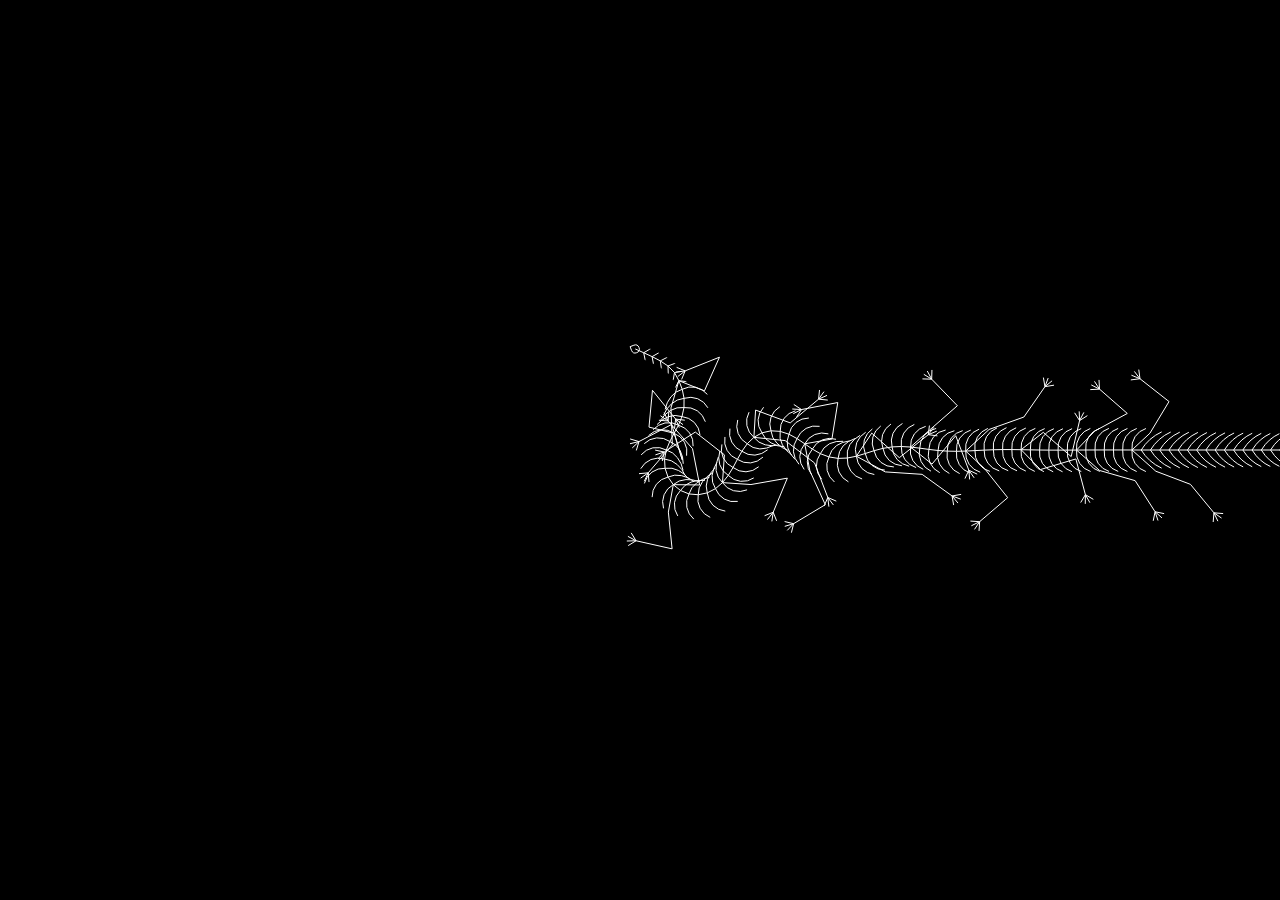
<file: Gift_CentipedeCursor-main/index.html>
<!DOCTYPE html>
<html lang="en">
<head>
    <meta charset="UTF-8">
    <meta name="viewport" content="width=device-width, initial-scale=1.0">
    <title>Centipede Cursor 🐛</title>

</head>
<body>
    <script  src="./script.js"></script>
</body>
</html>
</file>
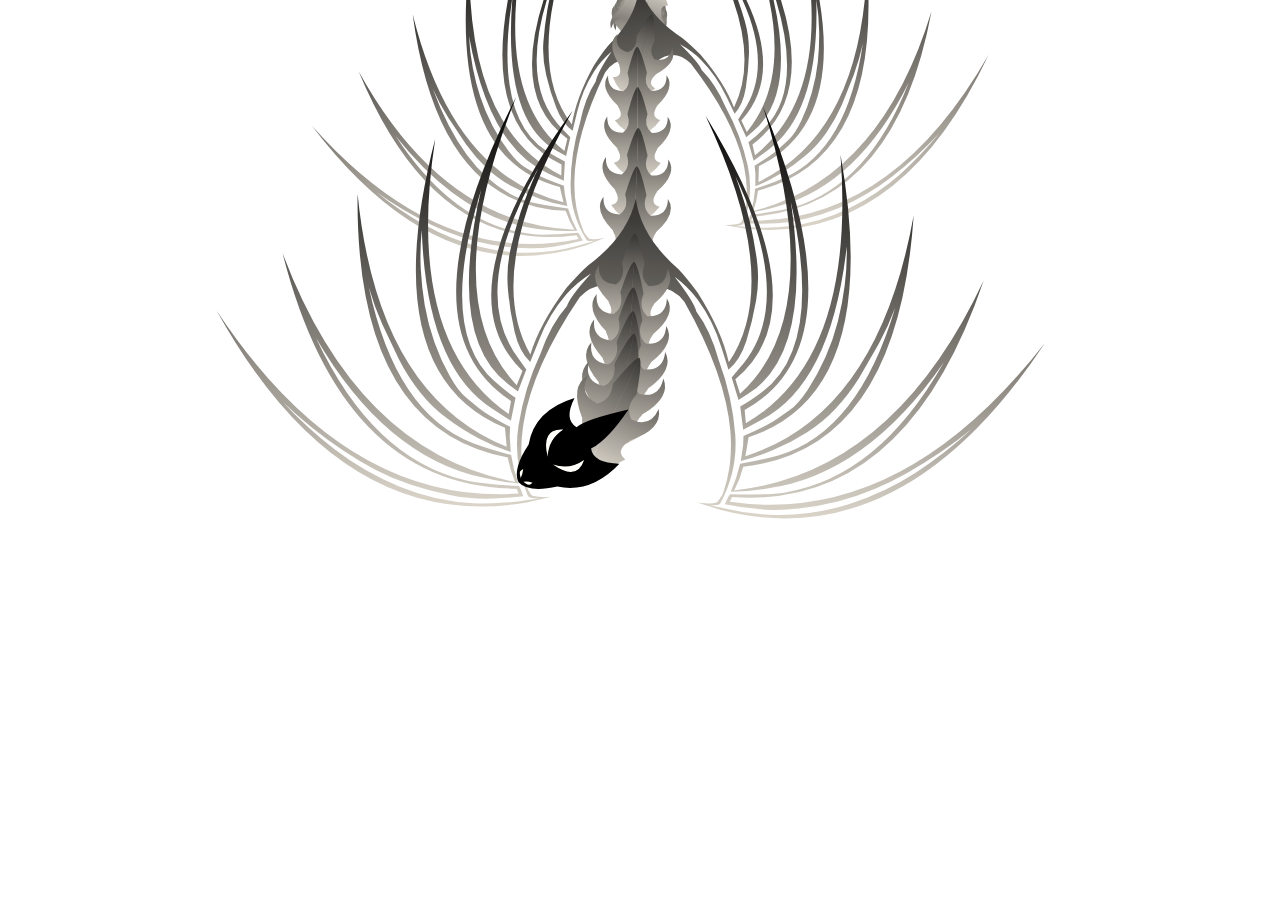
<file: Gift_DragonCursor-main/index.html>
<!DOCTYPE html>
<html lang="en">
<head>
    <meta charset="UTF-8">
    <meta name="viewport" content="width=device-width, initial-scale=1.0">
    <title>Dragon Cursor</title>
    <link rel="stylesheet" href="./style/style.css">
</head>
<body>
    <div class="container-full">
        <svg>
            <defs>
                <g id="Cabeza" transform="matrix(1, 0, 0, 1, 0, 0)">
                    <path style="fill:#FFFFFF;fill-opacity:1" d="M-28.9,-1.1L-28.55 -1.95Q-28.1 -3.1 -27.25 -2.95L-26.7 -2.95Q-27.7 -1.65 -28.9 -1.1M-18.35,-1.8Q-15.1 -10.3 -9.6 -6.05Q-15.1 -6.2 -18.35 -1.8M-18.35,1.1Q-15.1 5.45 -9.6 5.35Q-15.1 9.55 -18.35 1.1M-26.7,2.2L-27.25 2.25Q-28.1 2.4 -28.55 1.2L-28.9 0.35Q-27.7 0.9 -26.7 2.2" />
                    <path style="fill:#000000;fill-opacity:1" d="M-21.05,-8.25Q-13.6 -15.95 -1.3 -12.1Q-7.85 -8.5 -5.85 -4.35Q-2.3 -4.85 10.5 0.15Q0 4.35 -5.85 3.65Q-7.85 7.75 -1.25 12.45Q-13.6 15.2 -21.05 7.5Q-29.55 4.05 -30.2 -0.35Q-29.55 -4.8 -21.05 -8.25M-26.7,-2.95L-27.25 -2.95Q-28.1 -3.1 -28.55 -1.95L-28.9 -1.1Q-27.7 -1.65 -26.7 -2.95M-9.6,-6.05Q-15.1 -10.3 -18.35 -1.8Q-15.1 -6.2 -9.6 -6.05M-9.6,5.35Q-15.1 5.45 -18.35 1.1Q-15.1 9.55 -9.6 5.35M-28.9,0.35L-28.55 1.2Q-28.1 2.4 -27.25 2.25L-26.7 2.2Q-27.7 0.9 -28.9 0.35" />
                </g>
                <g id="Aletas" transform="matrix(1, 0, 0, 1, 0, 0)">
                    <linearGradient id="LinearGradID_1" gradientUnits="userSpaceOnUse" gradientTransform="matrix(0.0935974, 0, 0, 0.188782, -20.55, 0)" spreadMethod="pad" x1="-819.2" y1="0" x2="819.2" y2="0">
                        <stop offset="0" style="stop-color:#CCCCCC;stop-opacity:1" />
                        <stop offset="1" style="stop-color:#000000;stop-opacity:1" />
                    </linearGradient>
                    <path style="fill:url(#LinearGradID_1) " d="M29.75,-36.85Q-17.75 -61.45 -42.05 -40.95L-45.35 -38.35L-53.7 -41.15L-51.15 -44.85Q-34.85 -68.4 21 -57.8Q-32.2 -72.1 -50.25 -50Q-53.85 -45.65 -56.05 -41.95L-64.7 -43.35L-60.6 -50.3Q-45.9 -75.55 5.1 -79.35Q-2.2 -79.8 -9.45 -79.15Q-16.2 -78.55 -22.85 -77.15Q-29.85 -75.65 -36.5 -73Q-43.05 -70.4 -48.8 -66.85Q-54.55 -63.35 -56.8 -60.3L-60.5 -55.4Q-62.95 -52.1 -67 -43.55L-70.55 -43.55L-76.35 -42.95Q-74.6 -49.1 -71.85 -54.85Q-68.9 -61.25 -64.8 -67.1Q-60.8 -73 -55.45 -77.55Q-49.9 -82.35 -43.65 -85.85L-30.6 -92.7Q-24.05 -95.95 -17 -98.25Q-63.75 -86.35 -73.65 -57.1Q-75.75 -50.75 -77.45 -42.75Q-82.9 -41.75 -88 -39.65Q-87.65 -46.65 -86.3 -53.05Q-79.8 -89.8 -36.65 -117.2Q-80.65 -94.5 -87.55 -59.55Q-88.65 -54.15 -88.95 -39.4L-89.8 -38.85L-92.7 -37.6Q-93.75 -44.35 -94.1 -51.15Q-94.4 -58.2 -93.25 -65.1Q-92.15 -72.5 -90.05 -79.65Q-88.05 -86.55 -85 -93Q-82.1 -99.3 -78.45 -105.15Q-74.6 -111.35 -70.25 -117.25Q-65.95 -123.1 -61.1 -128.55Q-70.3 -119.35 -77.9 -108.7Q-86 -97.3 -90.8 -84.05Q-95.8 -70.5 -96 -56.15Q-96.1 -46 -94.05 -36.05L-93.25 -31.55Q-93.5 -35.65 -92.35 -36Q-79.85 -42 -66.6 -40.45Q-52.45 -38.85 -39.2 -33.25Q-28.3 -29.9 -21.25 -24.15Q-17.8 -23.3 -8.6 -15.6Q-12.1 -20.75 -16.75 -24.5Q-24.55 -30.7 -34.25 -34.05L-42.55 -37Q-38.9 -41.25 -31.5 -43.25Q-24.05 -45.3 -16.2 -46.3Q-8.35 -47.35 -1 -46Q5.95 -44.75 12.75 -42.85Q19.85 -40.9 29.75 -36.85M-92.45,-27.35L-94.95 -36.25Q-109.7 -105 -27.95 -154.65Q-98.65 -103.8 -91.75 -39.4L-89.95 -40.2Q-92.2 -105.25 -5.6 -130.9Q-78.8 -99.95 -87.45 -40.9Q-83.15 -42.95 -78.45 -43.95Q-70 -101.3 17.65 -103.8Q-56.9 -93.4 -74.5 -44.55L-67.4 -45.45Q-49.1 -94.95 39.25 -75.65Q-36.75 -84.35 -62.25 -44.25L-57.3 -43.6Q-31.65 -86.5 56.15 -46.05Q-20.3 -73.35 -51.35 -41.7L-45.95 -39.75Q-17.85 -71.35 51.85 -24.8Q-8.7 -56.4 -39.75 -37.05Q-28.15 -34.05 -14.25 -24.45Q-8.6 -19.85 -5.8 -16.95Q5.95 -2.4 20 0Q5.95 2.4 -5.8 16.95Q-8.6 19.85 -14.25 24.45Q-28.15 34.05 -39.75 37.05Q-8.7 56.4 51.85 24.8Q-17.85 71.35 -45.95 39.75L-51.35 41.7Q-20.3 73.35 56.15 46.1Q-31.65 86.5 -57.3 43.65L-62.25 44.3Q-36.75 84.35 39.25 75.7Q-49.1 94.95 -67.4 45.5L-74.5 44.6Q-56.9 93.4 17.65 103.85Q-70 101.3 -78.45 43.95Q-83.15 42.95 -87.45 40.9Q-78.8 99.95 -5.6 130.9Q-92.2 105.25 -89.95 40.25L-91.75 39.4Q-98.65 103.8 -27.95 154.65Q-109.7 105 -94.95 36.3L-92.45 27.35Q-93.05 33.9 -92.05 34.75Q-91.1 35.55 -88.95 36.7L-87.95 37Q-83.7 38.25 -79.05 38.8L-77.25 38.95Q-72.55 39.3 -67.5 38.85L-65.45 38.65Q-44.4 36.05 -17.8 19.6Q-9.9 12.8 -15.15 4.4Q-18.15 3.15 -19 0Q-18.15 -3.15 -15.15 -4.4Q-9.9 -12.8 -17.8 -19.6L-17.8 -19.55Q-44.4 -36.05 -65.45 -38.6L-67.5 -38.8Q-72.55 -39.3 -77.25 -38.95L-79.05 -38.75Q-83.7 -38.25 -87.95 -36.95L-88.95 -36.65Q-91.1 -35.55 -92.05 -34.7Q-93.05 -33.9 -92.45 -27.35M-8.6,15.6Q-17.8 23.3 -21.25 24.2Q-28.3 29.9 -39.2 33.3Q-52.45 38.85 -66.6 40.5Q-79.85 42 -92.35 36Q-93.5 35.65 -93.25 31.55L-94.05 36.1Q-96.1 46.05 -96 56.15Q-95.8 70.5 -90.8 84.1Q-86 97.3 -77.9 108.75Q-70.3 119.35 -61.1 128.6Q-65.95 123.1 -70.25 117.25Q-74.6 111.35 -78.45 105.15Q-82.1 99.3 -85 93Q-88.05 86.55 -90.05 79.7Q-92.15 72.5 -93.25 65.1Q-94.4 58.2 -94.1 51.2Q-93.75 44.35 -92.7 37.6L-89.8 38.9L-88.95 39.45Q-88.65 54.15 -87.55 59.55Q-80.65 94.5 -36.65 117.25Q-79.8 89.8 -86.3 53.1Q-87.65 46.65 -88 39.65Q-82.9 41.75 -77.45 42.75Q-75.75 50.75 -73.65 57.15Q-63.75 86.35 -17 98.3Q-24.05 95.95 -30.6 92.75L-43.65 85.9Q-49.9 82.35 -55.45 77.6Q-60.8 73 -64.8 67.15Q-68.9 61.25 -71.85 54.85Q-74.6 49.1 -76.35 42.95L-70.55 43.6L-67 43.6Q-62.95 52.1 -60.5 55.4L-56.8 60.35Q-54.55 63.35 -48.8 66.9Q-43.05 70.4 -36.5 73Q-29.85 75.65 -22.85 77.15Q-16.2 78.55 -9.45 79.15Q-2.2 79.8 5.1 79.35Q-45.9 75.55 -60.6 50.3L-64.7 43.4L-56.05 41.95Q-53.85 45.65 -50.25 50Q-32.2 72.1 21 57.85Q-34.85 68.4 -51.15 44.85L-53.7 41.2L-45.35 38.35L-42.05 40.95Q-17.75 61.45 29.75 36.85Q19.85 40.9 12.75 42.9Q5.95 44.75 -1 46Q-8.35 47.35 -16.2 46.35Q-24.05 45.3 -31.5 43.3Q-38.9 41.25 -42.55 37.05L-34.25 34.05Q-24.55 30.7 -16.75 24.5Q-12.1 20.75 -8.6 15.6" />
                </g>
                <g id="Espina" transform="matrix(1, 0, 0, 1, 0, 0)">
                    <linearGradient id="LinearGradID_2" gradientUnits="userSpaceOnUse" gradientTransform="matrix(0.0229492, 0, 0, -0.0152893, 0, 0.05)" spreadMethod="pad" x1="-819.2" y1="0" x2="819.2" y2="0">
                        <stop offset="0" style="stop-color:#CCCCCC;stop-opacity:1" />
                        <stop offset="1" style="stop-color:#333333;stop-opacity:1" />
                    </linearGradient>
                    <path style="fill:url(#LinearGradID_2) " d="M-18.8,0Q-17.85 -5.7 -12.3 -9.6Q-11.2 -5.35 -6.5 -8.25L-6.45 -8.2L-6.2 -8.3Q1.25 -16.25 6.65 -12.4Q0.05 -12.55 0 -5.95Q2.7 -2.4 7.75 -4.1Q18 -1.45 18.8 0L-18.8 0" />
                    <linearGradient id="LinearGradID_3" gradientUnits="userSpaceOnUse" gradientTransform="matrix(0.0229492, 0, 0, 0.0152893, 0, -0.05)" spreadMethod="pad" x1="-819.2" y1="0" x2="819.2" y2="0">
                        <stop offset="0" style="stop-color:#CCCCCC;stop-opacity:1" />
                        <stop offset="1" style="stop-color:#333333;stop-opacity:1" />
                    </linearGradient>
                    <path style="fill:url(#LinearGradID_3) " d="M18.8,0Q18 1.45 7.75 4.1Q2.7 2.4 0 5.95Q0.05 12.55 6.65 12.4Q1.25 16.25 -6.2 8.35Q-6.35 8.25 -6.45 8.25L-6.5 8.25Q-11.2 5.35 -12.3 9.6Q-17.85 5.7 -18.8 0L18.8 0" />
                </g>
            </defs>
            <g id="screen" />
        </svg>
    </div>
    <script src="https://code.jquery.com/jquery-3.5.1.min.js"></script>
    <script src="./style/script.js"></script>
</body>
</html>
</file>
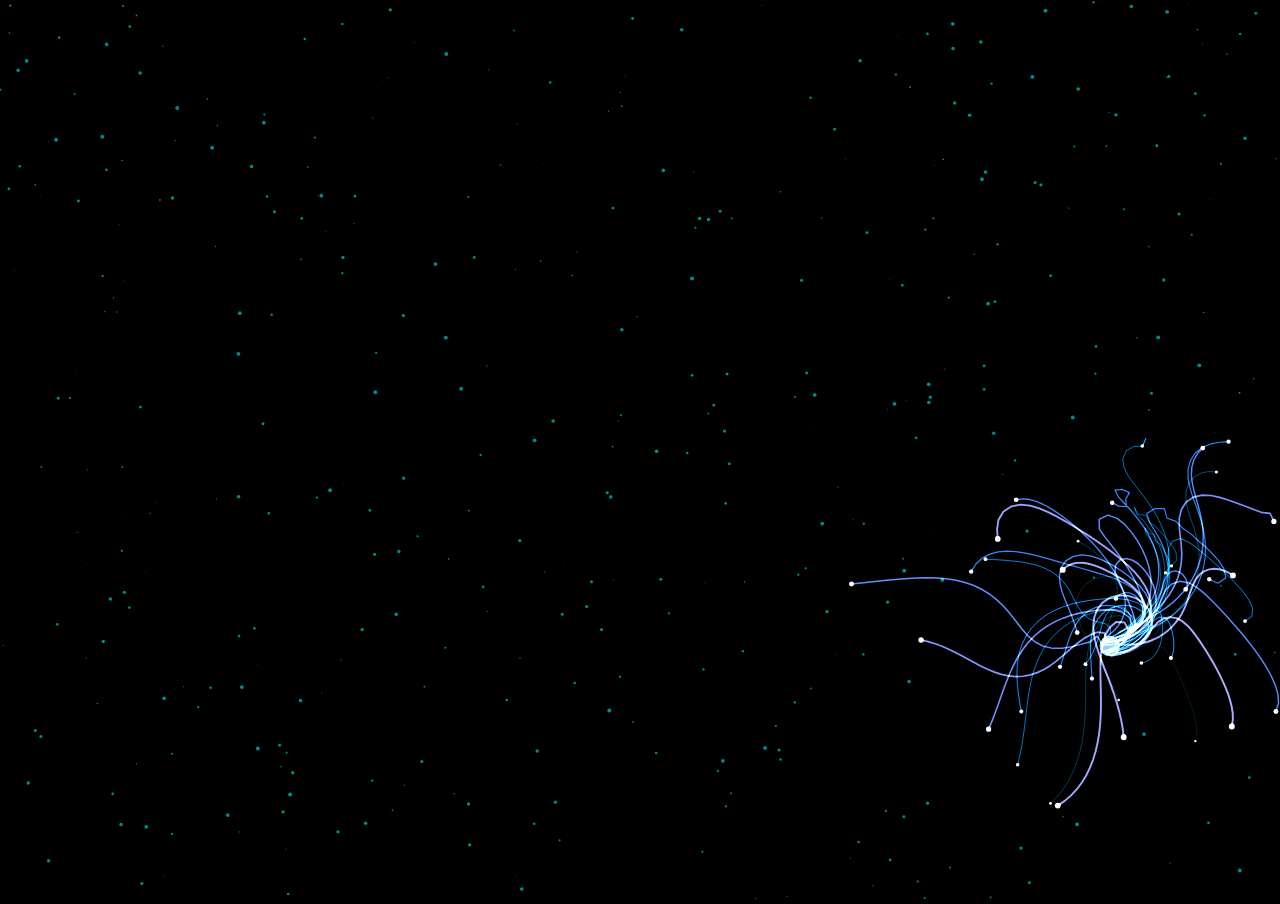
<file: Gift_ElectricCursor-main/index.html>
<!DOCTYPE html>
<html lang="en" >
<head>
  <meta charset="UTF-8">
  <title>Electric Cursor ⚡</title>
  <link rel="stylesheet" href="./style/style.css">
</head>
<body>
  <canvas id="canvas"></canvas>
  <script  src="./style/script.js"></script>
</body>
</html>
</file>
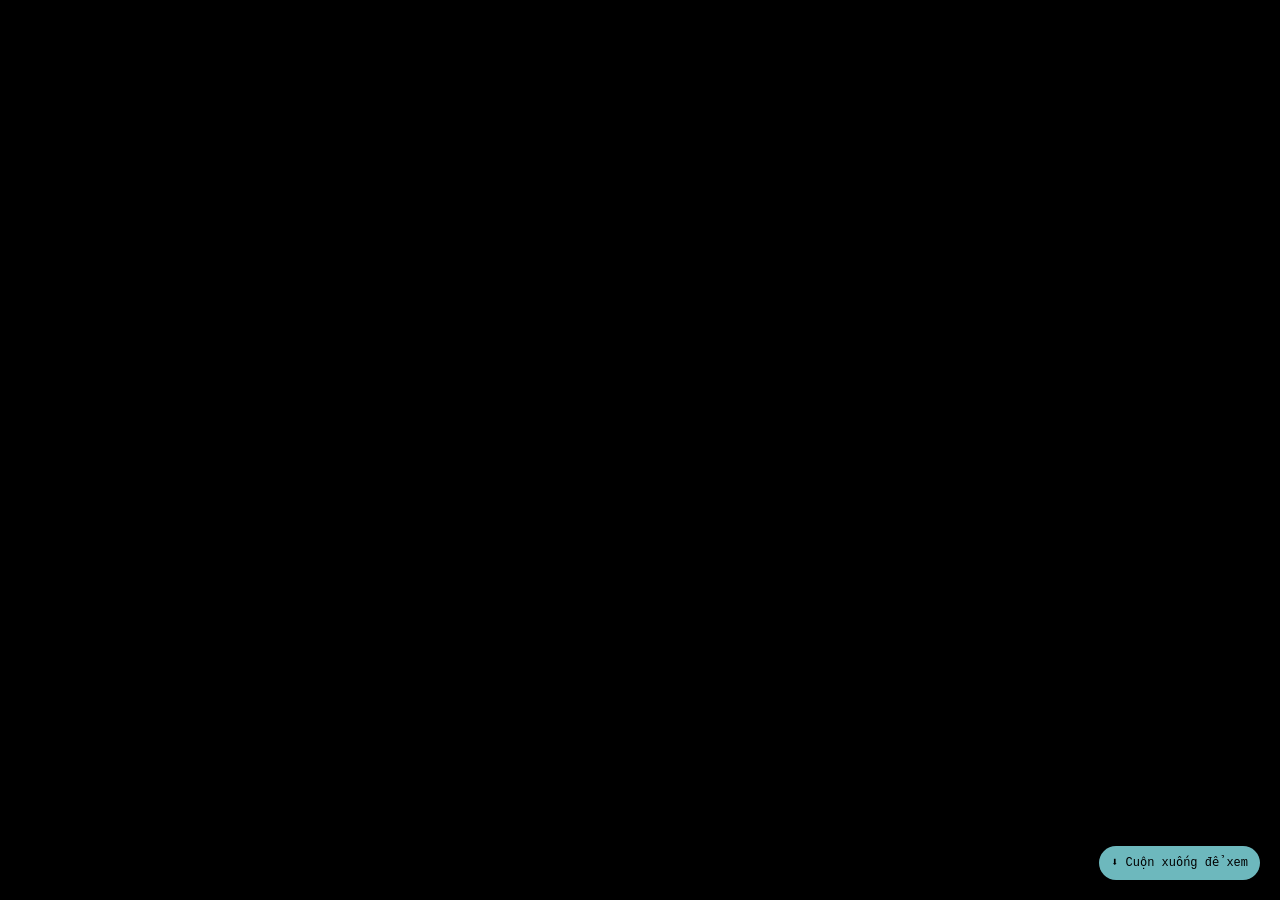
<file: Gift_EncryptFlower-main/index.html>
<!DOCTYPE html>
<html lang="en">
<head>
    <meta charset="UTF-8">
    <meta name="viewport" content="width=device-width, initial-scale=1.0">
    <title>Encrypted Message</title>
    <link rel="stylesheet" href="./style/styles.css">
</head>
<body>
    <div class="scroll-indicator" id="scrollIndicator">
        ⬇️ Cuộn xuống để xem
    </div>

    <pre id="menuNormal" class="hidden" aria-hidden="true">

⠀⠀⠀⠀⠀⠀⠀⠀⠀⠀⠀⠀⢀⣀⠀⠀⠀⣀⣀⣀⡀⠀⠀⠀⠀⠀⠀⠀⠀⠀⠀⠀⠀⠀⠀⠀⠀⠀⠀⠀⠀⠀⠀⠀⠀⠀⠀⠀⠀
⠀⠀⠀⠀⠀⠀⠀⠀⢀⣀⣀⢠⠿⠷⣭⣶⣯⣥⣶⣾⣿⠀⠀⠀⠀⢠⠖⣒⡒⢢⣄⡴⠒⢢⡀⠀⠀⠀⠀⠀⠀⠀⠀⠀⠀⠀⠀⠀⠀
⠀⠀⠀⠀⠀⠀⠀⠀⢸⠷⣾⣿⡀⢠⡿⠑⠀⠀⢸⣿⡿⡄⠀⠀⠀⢸⢼⣍⠙⠛⠙⢷⡀⠀⣷⠒⠈⡆⠀⠀⠀⠀⠀⠀⠀⠀⠀⠀⠀
⠀⠀⠀⠀⠀⠀⠀⠀⢸⣼⡟⣭⣻⢿⣧⡀⠀⣰⡿⠛⣫⣽⠀⠀⢠⠃⠈⢾⣄⠀⠀⢸⣷⡶⠓⢷⣄⡇⠀⠀⠀⠀⠀⠀⠀⠀⠀⠀⠀
⠀⠀⠀⠀⠀⠀⠀⠀⠈⣿⡏⠀⠈⠀⠙⣿⣴⡿⠁⠀⠁⢸⠂⠀⢸⠀⠀⠀⢫⣆⣰⡟⠁⠀⠀⢈⣿⠃⠀⠀⡀⠀⠀⠀⠀⠀⠀⠀⠀
⠀⠀⠀⠀⠀⠀⠀⠀⠀⠸⣷⠀⠀⠀⠀⠘⣿⡇⠀⠀⢀⡟⠀⠀⠘⡆⠀⠀⠀⣿⡏⠀⠀⠀⠀⣸⡏⠀⠀⣾⣿⣿⣿⣶⣾⡝⡆⣀⡀
⠀⠀⠀⠀⠀⢀⡠⣤⠤⡀⠈⢧⡀⠀⠀⠀⣻⡇⠀⣠⠞⠀⠀⠀⠀⠙⢄⡀⠀⣿⠁⠀⠀⠀⣰⠋⠀⠀⡰⣿⢿⣏⠀⠹⣷⣿⣿⣿⣿
⠀⠀⡞⠉⢱⡾⠾⠛⣷⠷⡀⠀⠙⠦⠤⢤⣿⣿⠟⠀⠀⠀⠀⠀⢀⣴⣀⠭⢶⣿⣤⣄⠤⠞⠁⠀⠀⠀⣿⣿⠎⢿⣦⣾⠟⠏⠾⣿⡇
⡖⢒⣇⡀⣿⠀⠀⢠⡟⠀⠘⡆⠀⠀⠀⠀⠀⣿⠀⠀⠀⠀⠀⣠⣿⣿⡇⠀⢰⡏⠀⠈⠑⠢⣄⡀⠀⠀⢻⡹⠀⢸⡿⠁⠀⠂⣰⡟⠀
⠱⣼⠋⠉⠛⠷⣤⣼⠁⠀⠀⢱⠀⠀⠀⠀⠀⢹⡇⠀⠀⡠⢺⣿⣿⣿⡇⠀⣼⠇⠀⠀⠀⠀⠀⣭⠲⢄⡀⠙⢦⣼⣧⠄⢀⡴⠋⠀⠀
⠀⠻⣆⠀⠀⠀⠈⢻⡄⠀⢀⠆⠀⠀⠀⣰⡄⠘⣷⢀⡜⠁⣾⣿⣿⣿⡇⢀⡿⠀⠀⠀⣴⣧⢸⣿⣧⠀⠉⠲⢄⣿⠋⠉⠉⠀⠀⠀⠀
⠀⠀⠙⢦⡀⠀⠀⠀⣧⣴⠋⠀⠀⠀⢠⣿⣿⡄⢿⡎⠀⢸⣿⣿⣿⣿⡇⢸⡇⠀⢀⣾⣿⣿⣾⣿⣿⡇⠀⠀⢸⠏⠑⠢⣀⣤⡶⠀⠀
⠀⠀⠀⠀⠈⠁⠒⠈⠙⣯⠀⠀⠀⠀⣼⣿⣿⣿⣼⡇⠀⣿⣿⣿⣿⣿⠃⣾⠃⢀⣿⣿⣿⡇⣿⣿⣿⣧⠀⢀⡿⠀⢀⣴⣿⣿⡇⠀⠀
⠀⠀⠀⢀⣀⠀⠀⠀⠀⠘⣷⠀⠀⠀⣿⣿⣿⣿⣟⡇⢠⣿⣿⣿⣿⡟⢀⣿⢀⣾⣿⣿⣿⠇⢿⣿⣿⣿⠀⣸⠇⢠⣾⣿⣿⠏⢣⠀⠀
⠀⠀⠀⠈⢿⣿⣦⣄⠀⠀⠘⣧⠀⢀⣿⣿⣿⣿⣿⣿⢸⣿⣿⣿⡿⠁⢸⡏⣸⣿⣿⣿⡟⠀⠸⣿⣿⣿⢀⡿⢠⣿⣿⣿⠏⠀⠀⡇⠀
⠀⠀⠀⠀⠈⢿⣿⣿⣷⣄⠀⣸⣷⠉⣿⣿⣿⣿⣿⢹⣸⣿⣿⡿⠁⠀⢸⣇⣿⣿⣿⡟⠀⠀⠀⠹⣿⣿⣼⢧⣿⣿⠟⠁⢀⢔⡫⠆⠀
⠀⠀⠀⠀⠀⠈⠻⣿⣿⣿⣿⣄⠹⡆⢹⣿⣿⣿⡟⢸⣿⡿⠋⡀⠀⠀⣿⢹⣿⣿⠏⢀⣴⣿⠀⠀⠙⢿⣿⠛⠋⢁⡠⣺⠔⠉⠀⠀⠀
⠀⠀⠀⠀⠀⠀⣠⠟⢿⣿⣿⣿⣧⣹⡜⣿⣿⣿⠇⢸⣧⠀⢰⣿⡀⠀⣿⠸⠟⠁⠀⣾⣿⡟⠀⠀⠀⢸⣇⡠⢖⡭⠊⠀⠀⠀⠀⡄⠀
⠀⠀⠀⠀⠀⠀⢾⠭⢒⡿⠿⢿⣿⣿⣿⣿⣿⠏⠀⠸⣿⠀⣿⣿⣷⢰⣿⠀⠀⠀⣼⣿⣿⠇⠀⢀⡤⣞⠭⠚⢹⠀⠀⠀⠀⠀⠀⠇⠀
⠀⠀⠀⠀⠀⠀⢸⡀⠀⠘⡏⠒⠪⠭⣛⡿⠯⣀⡀⠀⣿⠀⣿⣿⣿⣸⡿⠀⠀⢰⣿⣿⣿⠴⣪⠕⠊⠁⠀⠀⠚⠀⠀⠀⠀⠀⢀⠀⠀
⠀⠀⠀⠀⠀⠀⠀⡇⠀⠀⢳⠀⠀⠀⠀⠉⠑⢲⡪⠭⣛⡓⠿⢿⣿⣿⣇⠀⣀⠼⢛⡩⠒⠉⠀⠀⠀⠀⠀⠀⠀⠀⠀⠀⠀⠀⢸⠀⠀
⠀⠀⠀⠀⠀⠀⠀⢸⠀⠀⠈⣧⠀⠀⠀⠀⠀⠀⢣⠀⠀⠀⠉⢁⡐⠖⠈⠩⠔⠊⠁⠀⠀⠀⠀⠀⠀⠀⠀⠀⠀⠀⠀⠀⠀⠀⡎⠀⠀
⠀⠀⠀⠀⠀⠀⠀⠀⡆⠀⠀⠘⣆⠀⠀⢀⡀⠠⠼⠓⠂⠩⠑⠒⠈⠀⠀⠀⠀⠀⠀⠀⠀⠀⠀⠀⠀⠀⠀⠀⠀⠀⠀⠀⠀⢀⠇⠀⠀
⠀⠀⠀⠀⠀⠀⠀⣀⡙⠂⠀⠉⠉⠉⠀⠀⠀⠀⠀⠀⠀⠀⠀⠀⠀⠀⠀⠀⠀⠀⠀⠀⠀⠀⠀⠀⠀⠀⠀⠀⠀⠀⠀⠀⠀⢸⠀⠀⠀
⠀⠀⠀⠀⠀⠀⠀⢱⠀⠀⠀⠀⠀⠀⠀⠀⠀⠀⠀⠀⠀⠀⠀⠀⠀⠀⠀⠀⠀⠀⠀⠀⠀⠀⠀⠀⠀⠀⠀⠂⠀⠀⠀⠀⠀⡇⠀⠀⠀
⠀⠀⠀⠀⠀⠀⠀⠀⢇⠀⠀⠀⠀⠀⠀⠀⠀⠀⠀⠀⠀⠀⠀⠀⠀⠀⠀⠀⠀⠀⠀⠀⠀⠀⠀⠀⠀⠀⢀⠀⠀⠀⠀⠀⢸⠀⠀⠀⠀
⠀⠀⠀⠀⠀⠀⠀⠀⠘⡄⠀⠀⠀⢸⡀⠀⠀⠀⠀⠀⠀⠀⠀⠀⠀⠀⠀⠀⠀⠀⠀⠀⠀⠀⠀⠀⠀⠀⠀⠀⠀⠀⠀⠀⡎⠀⠀⠀⠀
⠀⠀⠀⠀⠀⠀⠀⠀⠀⠹⡀⠀⠀⠀⢇⠀⠀⠀⠀⠀⠀⠀⠀⠀⠀⠀⠀⠀⠀⠀⠀⠀⠀⠀⠀⠀⠀⠀⠃⠀⠀⠀⠀⡸⠀⠀⠀⠀⠀
⠀⠀⠀⠀⠀⠀⠀⠀⠀⠀⢱⡀⠀⠀⠘⡄⠀⠀⠀⠀⠀⠀⠀⠀⠀⠀⠀⠀⠀⠀⠀⠀⠀⠀⠀⠀⠀⠰⠀⠀⠀⠀⢠⠃⠀⠀⠀⠀⠀
⠀⠀⠀⠀⠀⠀⠀⠀⠀⠀⠀⢣⠀⠀⠘⣳⠀⠀⠀⠀⠀⠀⠀⠀⠀⠀⠀⠀⠀⠀⠀⠀⠀⠀⠀⠀⢀⡇⠀⠀⠀⢠⠃⠀⠀⠀⠀⠀⠀
⠀⠀⠀⠀⠀⠀⠀⠀⠀⠀⠀⠀⢇⠀⠀⢹⡆⠀⠀⠀⠀⠀⠀⠀⠀⠀⠀⠀⠀⠀⠀⠀⠀⠀⠀⠀⡞⠀⠀⠀⣰⠃⠀⠀⠀⠀⠀⠀⠀
⠀⠀⠀⠀⠀⠀⠀⠀⠀⠀⠀⠀⠈⠆⠀⠀⢷⠀⠀⠀⠀⠀⠀⠀⠀⠀⠀⠀⠀⠀⠀⠀⠀⠀⠀⡸⠁⠀⠀⡰⠁⠀⠀⠀⠀⠀⠀⠀⠀
⠀⠀⠀⠀⠀⠀⠀⠀⠀⠀⠀⠀⠀⠸⡄⠀⠘⡆⠀⠀⠀⠀⠀⠀⠀⠀⠀⠀⠀⠀⠀⠀⠀⠀⣰⠃⠀⠀⡰⠁⠀⠀⠀⠀⠀⠀⠀⠀⠀
⠀⠀⠀⠀⠀⠀⠀⠀⠀⠀⠀⠀⠀⠀⠱⡀⠀⠹⡀⠀⠀⠀⠀⠀⠀⠀⠀⠀⠀⠀⠀⠀⠀⢠⡏⠀⠀⡰⠁⠀⠀⠀⠀⠀⠀⠀⠀⠀⠀
⠀⠀⠀⠀⠀⠀⠀⠀⠀⠀⠀⠀⠀⠀⠀⠑⡄⠀⢱⡀⠀⠀⠀⠀⠀⠀⠀⠀⠀⠀⠀⠀⢠⡿⠀⠀⡰⠁⠀⠀⠀⠀⠀⠀⠀⠀⠀⠀⠀
⠀⠀⠀⠀⠀⠀⠀⠀⠀⠀⠀⠀⠀⠀⠀⠀⠘⢆⠀⢣⠀⠀⠀⠀⠀⠀⠀⠀⠀⠀⠀⢀⢾⠃⠀⣰⠃⠀⠀⠀⠀⠀⠀⠀⠀⠀⠀⠀⠀
⠀⠀⠀⠀⠀⠀⠀⠀⠀⠀⠀⠀⠀⠀⠀⠀⠀⠈⢦⠈⣧⠀⠀⠀⠀⠀⠀⠀⠀⠀⠀⣨⠏⠀⣰⠃⠀⠀⠀⠀⠀⠀⠀⠀⠀⠀⠀⠀⠀
⠀⠀⠀⠀⠀⠀⠀⠀⠀⠀⠀⠀⠀⡶⠋⠉⠓⢦⣄⢣⡈⢧⠀⠀⠀⠀⠀⠀⠀⠀⢰⡛⠀⣰⠁⠀⠀⠀⠀⠀⠀⠀⠀⠀⠀⠀⠀⠀⠀
⠀⠀⠀⠀⠀⠀⠀⠀⠀⠀⠀⠀⠀⠻⣦⣄⡀⠀⠙⢷⣷⠀⢧⠀⠀⠀⠀⠀⠀⢀⣣⡵⡾⠁⠀⠀⠀⠀⠀⠀⠀⠀⠀⠀⠀⠀⠀⠀⠀
⠀⠀⠀⠀⠀⠀⠀⠀⠀⠀⠀⠀⠀⠀⠀⠉⠛⠷⣦⣤⣹⣟⣈⣇⣀⡠⠤⠖⠛⠉⣁⣰⠁⠀⠀⠀⠀⠀⠀⠀⠀⠀⠀⠀⠀⠀⠀⠀⠀
⠀⠀⠀⠀⠀⠀⠀⠀⠀⠀⠀⠀⠀⠀⠀⣠⠖⠋⣉⣽⠿⢻⣿⣧⣤⣤⡶⠶⠛⠋⠁⠘⡄⠀⠀⠀⠀⠀⠀⠀⠀⠀⠀⠀⠀⠀⠀⠀⠀
⠀⠀⠀⠀⠀⠀⠀⠀⠀⠀⠀⠀⠀⠀⠰⠷⠶⠛⠉⠁⢀⣿⡞⣧⠐⠀⠀⠀⢸⢸⠀⠀⢣⠀⠀⠀⠀⠀⠀⠀⠀⠀⠀⠀⠀⠀⠀⠀⠀
⠀⠀⠀⠀⠀⠀⠀⠀⠀⠀⠀⠀⠀⠀⠀⠀⠀⠀⠀⠀⣜⡟⡇⢻⡆⠀⠀⠀⠀⠏⡄⠀⠘⡀⠀⠀⠀⠀⠀⠀⠀⠀⠀⠀⠀⠀⠀⠀⠀
⠀⠀⠀⠀⠀⠀⠀⠀⠀⠀⠀⠀⠀⠀⠀⠀⠀⠀⠀⢰⣿⠃⡇⠀⣿⠀⣀⠀⠀⠸⠃⠀⠀⢧⠀⠀⠀⠀⠀⠀⠀⠀⠀⠀⠀⠀⠀⠀⠀
⠀⠀⠀⠀⠀⠀⠀⠀⠀⠀⠀⠀⠀⠀⠀⠀⠀⠀⠀⣾⠏⠀⠃⠀⢸⡇⢸⠀⠀⠀⢀⠀⠀⠸⡀⠀⠀⠀⠀⠀⠀⠀⠀⠀⠀⠀⠀⠀⠀
⠀⠀⠀⠀⠀⠀⠀⠀⠀⠀⠀⠀⠀⠀⠀⠀⠀⢀⡾⠛⠦⣀⣀⠀⠀⡇⠈⡇⠀⠀⠈⡀⠀⢀⡇⠀⠀⠀⠀⠀⠀⠀⠀⠀⠀⠀⠀⠀⠀
⠀⠀⠀⠀⠀⠀⠀⠀⠀⠀⠀⠀⠀⠀⠀⠀⠚⠋⠀⠀⠀⠈⢸⠀⠀⢹⠀⢣⢀⡀⠤⠒⠊⠁⠀⠀⠀⠀⠀⠀⠀⠀⠀⠀⠀⠀⠀⠀⠀
⠀⠀⠀⠀⠀⠀⠀⠀⠀⠀⠀⠀⠀⠀⠀⠀⠀⠀⠀⠀⠀⠀⠀⠉⠁⢸⠀⠀⠀⠀⠀⠀⠀⠀⠀⠀⠀⠀⠀⠀⠀⠀⠀⠀⠀⠀⠀⠀⠀
⠀⠀⠀⠀⠀⠀⠀⠀⠀⠀⠀⠀⠀⠀⠀⠀⠀⠀⠀⠀⠀⠀⠀⠀⠀⢸⠀⠀⠀⠀
    </pre>

    <pre id="menu" class="hidden" role="main">
    </pre>

    <script src="./style/script.js"></script>
</body>
</html>
</file>
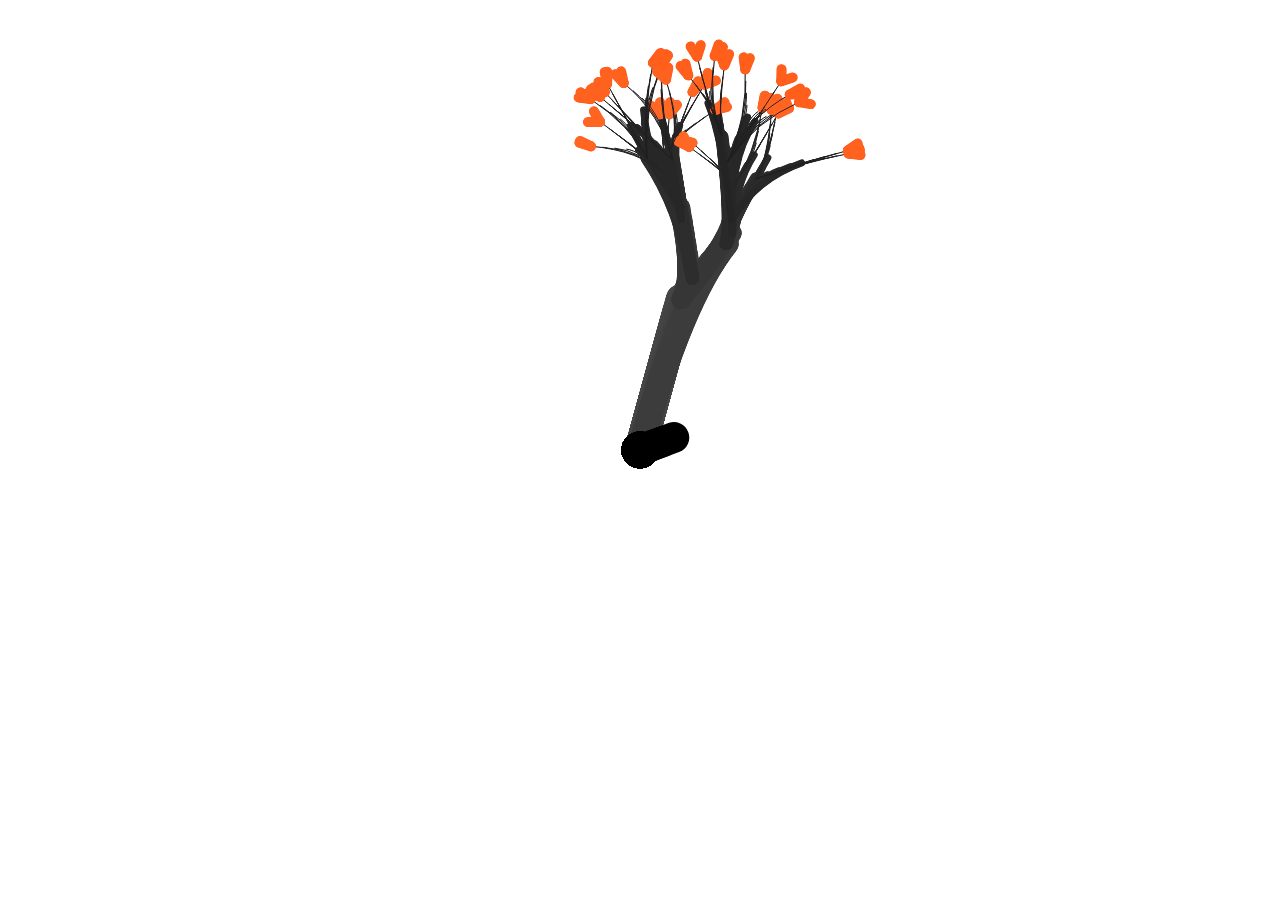
<file: Gift_TreeCursor-main/index.html>
<!DOCTYPE html>
<html lang="en">
<head>
  <meta charset="UTF-8">
  <meta name="viewport" content="width=device-width, initial-scale=1.0">
  <title>Tree Cursor 🌳</title>
  <link rel="stylesheet" href="./style/style.css">
</head>
<body>
  <canvas id="canvas"></canvas>
  <script src="./style/script.js"></script>
</body>
</html>
</file>
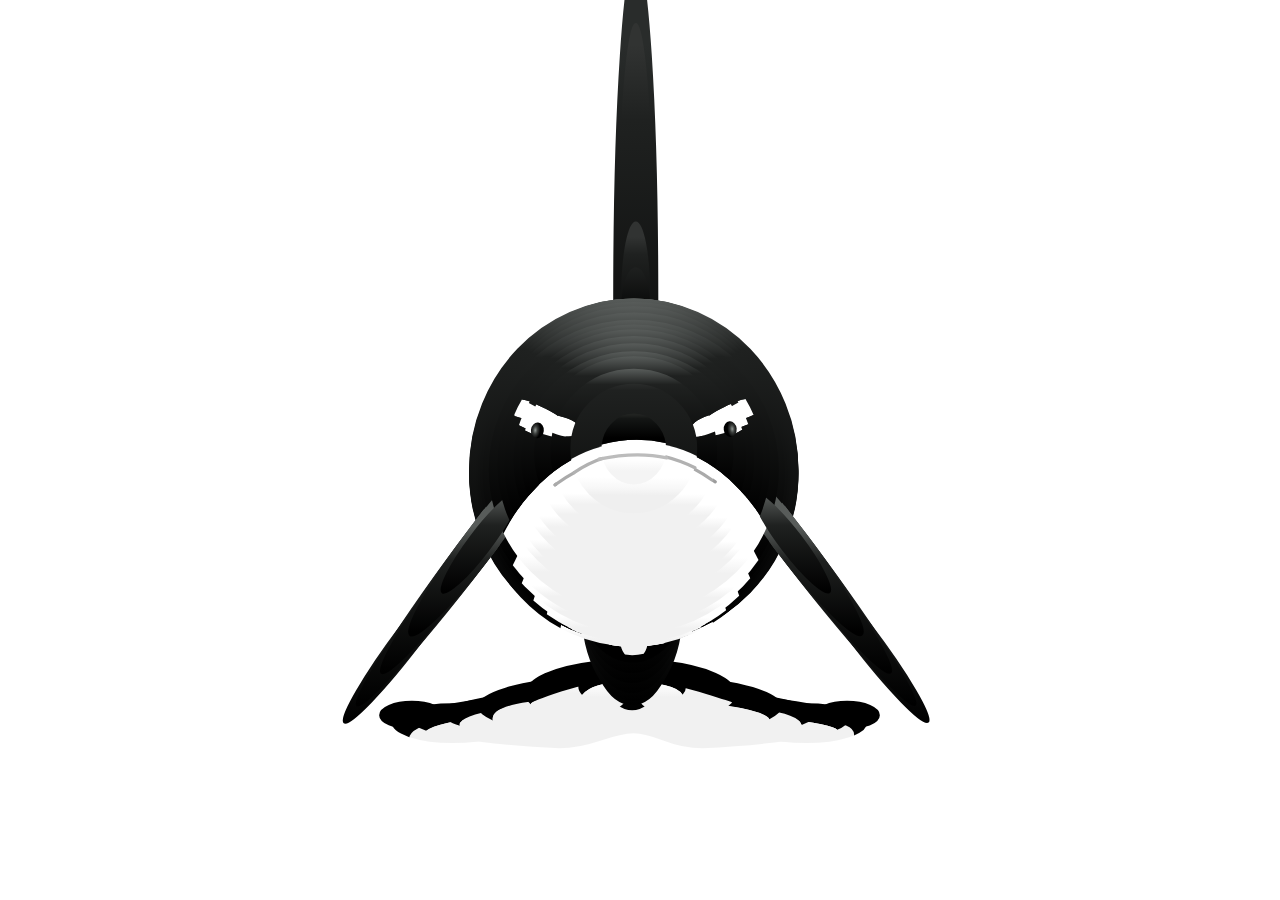
<file: Gift_ElectricCursor-main/Gift_WhaleCursor-main/index.html>
<!DOCTYPE html>
  <html lang="en">
  <head>
    <meta charset="UTF-8">
    <meta name="viewport" content="width=device-width, initial-scale=1.0">
    <link rel="stylesheet" href="./style/style.css">
    <title>Whale Cursor 🐳</title>
  </head>
  <body>
    <div id="whale"></div>
    <script src="./style/jquery.js"></script>
    <script src="./style/whale.js"></script>
  </body>
</html>
</file>
<file: Gift_DragonCursor-main/style/style.css>
*{
    margin: 0;
    padding: 0;
}
.container-full{
    background-color: rgba(0, 0, 0, 0);
    width: 100%;
    height: 100vh;
    position: relative;
    touch-action: none;
}
.container-full svg{
    position: absolute;
    width: 100%;
    height:100vh;
    filter:sepia(20%);
}
</file>
<file: Gift_ElectricCursor-main/style/style.css>
body,
html {
  margin: 0px;
  padding: 0px;
  position: fixed;
  background: black;
}


.buymeacoffee {
  text-decoration: none;
  position: fixed;
  right: 2rem;
  bottom: 2rem;
  background: #FFDD00;
  width: 3.5rem;
  height: 3.5rem;
  border-radius: 50%;
  transition: all 0.1s linear;
  box-shadow: 0.2rem 0.2rem 0.5rem rgba(0, 0, 0, 0.2);
  z-index: 1000;
  display: flex;
  align-items: center;
  justify-content: center;
}

.buymeacoffee:hover {
  width: 4rem;
  height: 4rem;
  line-height: 4rem;
}
</file>
<file: Gift_EncryptFlower-main/style/styles.css>
:root {
    --primary-color: #89E6ED;
    --bg-color: black;
    --font-size: 15px;
    --cursor-width: 10px;
    --cursor-height: 20px;
    --prompt-color: #ffff00;
    --scrollbar-track: #222;
    --scrollbar-thumb: #89E6ED;
}

* {
    box-sizing: border-box;
    margin: 0;
    padding: 0;
}

body {
    font-family: 'Courier New', monospace;
    font-size: var(--font-size);
    background-color: var(--bg-color);
    color: var(--primary-color);
    overflow: auto;
    margin: 0;
    padding: 20px;
    line-height: 1.5;
    animation: hueShift 5s linear infinite;
    filter: hue-rotate(0deg);
    height: 100vh; 
}

@keyframes hueShift {
    from {
        filter: hue-rotate(0deg);
    }
    to {
        filter: hue-rotate(360deg);
    }
}


.hidden {
    display: none !important;
}

.visible {
    display: block;
}

#menu {
    white-space: pre;
    word-wrap: normal;
    overflow-x: auto;
    overflow-y: visible;
    max-height: none;
}

.cursor {
    display: inline-block;
    width: var(--cursor-width);
    height: var(--cursor-height);
    background-color: var(--primary-color);
    animation: blink 0.7s infinite;
    vertical-align: text-bottom;
}

@keyframes blink {
    0%, 100% { opacity: 1; }
    50% { opacity: 0; }
}

::-webkit-scrollbar {
    width: 12px;
}
::-webkit-scrollbar-track {
    background: var(--scrollbar-track);
    border-radius: 6px;
}
::-webkit-scrollbar-thumb {
    background: var(--scrollbar-thumb);
    border-radius: 6px;
    border: 2px solid var(--bg-color);
}
::-webkit-scrollbar-thumb:hover {
    background: #a0f0f7;
}
html {
    scrollbar-width: thin;
    scrollbar-color: var(--scrollbar-thumb) var(--scrollbar-track);
}

.scroll-indicator {
    position: fixed;
    bottom: 20px;
    right: 20px;
    background-color: var(--primary-color);
    color: var(--bg-color);
    padding: 8px 12px;
    border-radius: 20px;
    font-size: 12px;
    opacity: 0.8;
    animation: pulse 2s infinite;
    z-index: 1000;
    /* display: none; */
}

@keyframes pulse {
    0%, 100% { opacity: 0.6; }
    50% { opacity: 1; }
}

.show-scroll-indicator .scroll-indicator {
    display: block;
}

@media (prefers-reduced-motion: reduce) {
    .cursor, .scroll-indicator {
        animation: none;
        opacity: 1;
    }
}

@media (max-width: 768px) {
    body {
        font-size: 11.5px;     
        padding: 10px;
        line-height: 0.95;      
    }
    pre {
        line-height: 0.95;
        font-size: 11.5px;
        white-space: pre;
        overflow-x: auto;       
    }
    .cursor {
        width: 7px;
        height: 14px;
    }
    .scroll-indicator {
        bottom: 10px;
        right: 10px;
        padding: 6px 10px;
        font-size: 10px;
    }
}

@media (min-width: 1024px) {
    body {
        display: flex;
        justify-content: center;   /* Căn giữa ngang */
        align-items: center;       /* Căn giữa dọc */
        height: 100vh;             /* Chiếm toàn bộ chiều cao màn hình */
        padding: 0;                /* Xóa padding mặc định */
        margin: 0;
    }

    #menu {
        white-space: pre;
        text-align: left;
        max-width: 80vw;           /* Giới hạn chiều rộng 80% màn hình */
        max-height: 90vh;          /* Giới hạn chiều cao để không bị tràn */
        overflow: auto;            /* Nếu dài quá thì có thể cuộn */
    }
}

html {
    scroll-behavior: smooth;
}

body::after {
    content: '';
    display: block;
    height: 30px;
}

body, pre, #menu {
    scrollbar-width: none;       
    -ms-overflow-style: none;    
}

body::-webkit-scrollbar,
pre::-webkit-scrollbar,
#menu::-webkit-scrollbar {
    display: none;              
}
</file>
<file: Gift_TreeCursor-main/style/style.css>
@import url(https://fonts.googleapis.com/css?family=Poiret+One);
html {
    overflow: hidden;
    touch-action: none;
    content-zooming: none;
    margin: 0;
    padding: 0;
}
body {
    position: absolute;
    margin: 0;
    padding: 0;
    background: #111;
    width: 100%;
    height: 100%;
}
#canvas {
    width: 100%;
    height: 100%;
    background: #fff;
    position: absolute;
}
</file>
<file: Gift_ElectricCursor-main/Gift_WhaleCursor-main/style/style.css>
html, body { 
    height: 100%; 
    width: 100%; 
    margin: 0;
}
#whale {
    height: 99.5%; 
    width: 100%;
}
</file>
